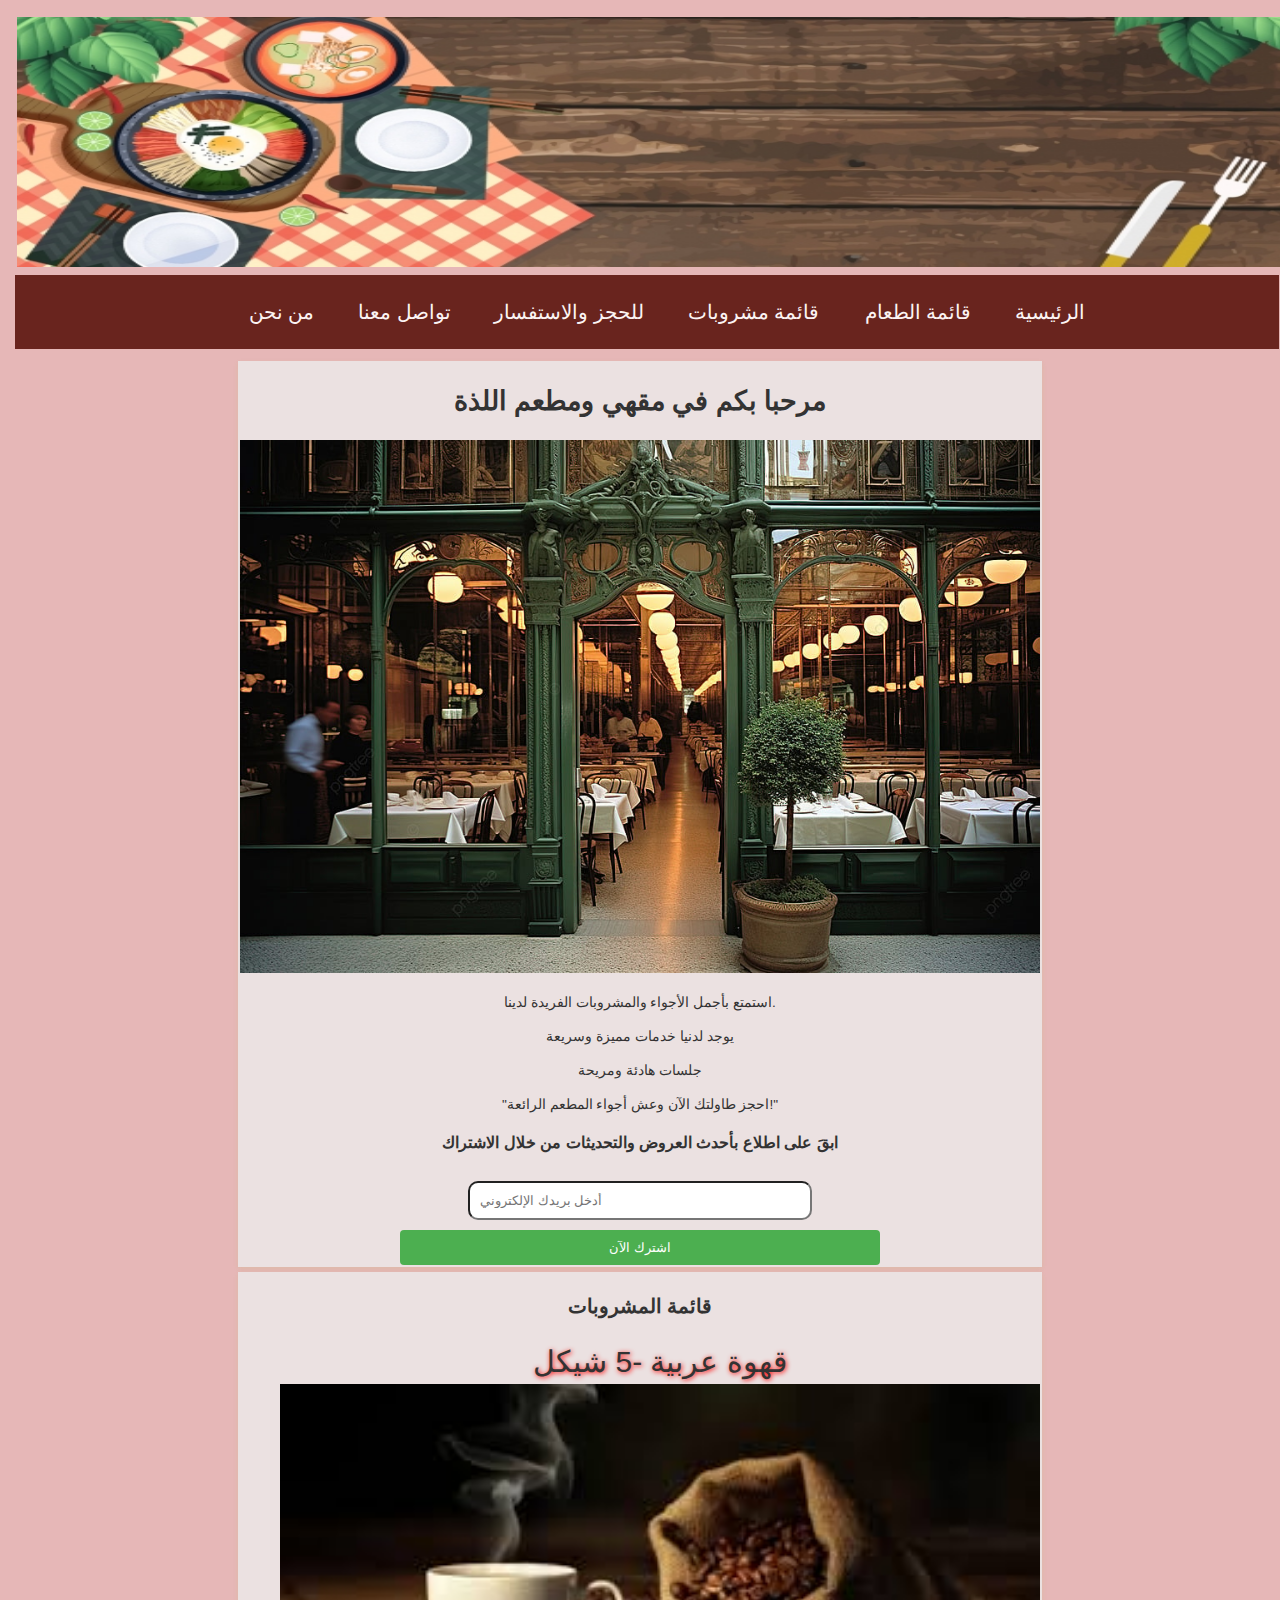
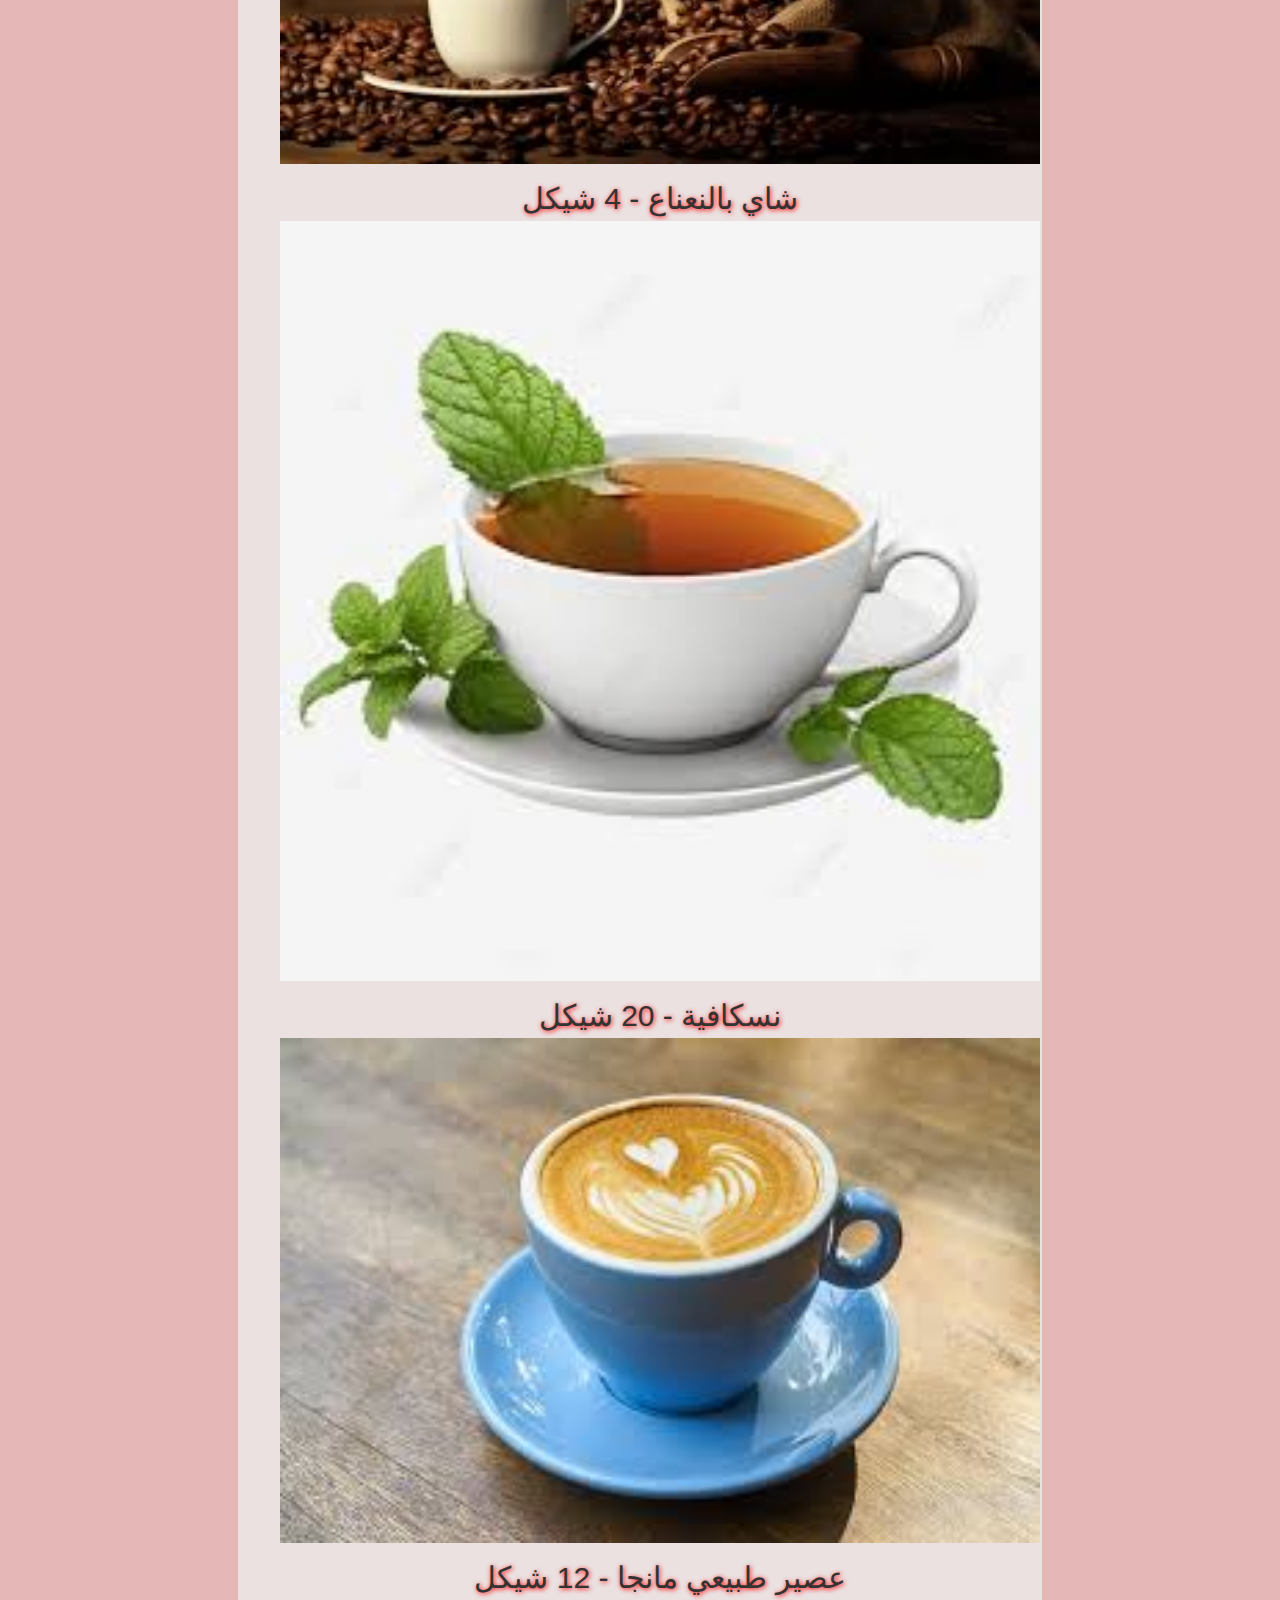
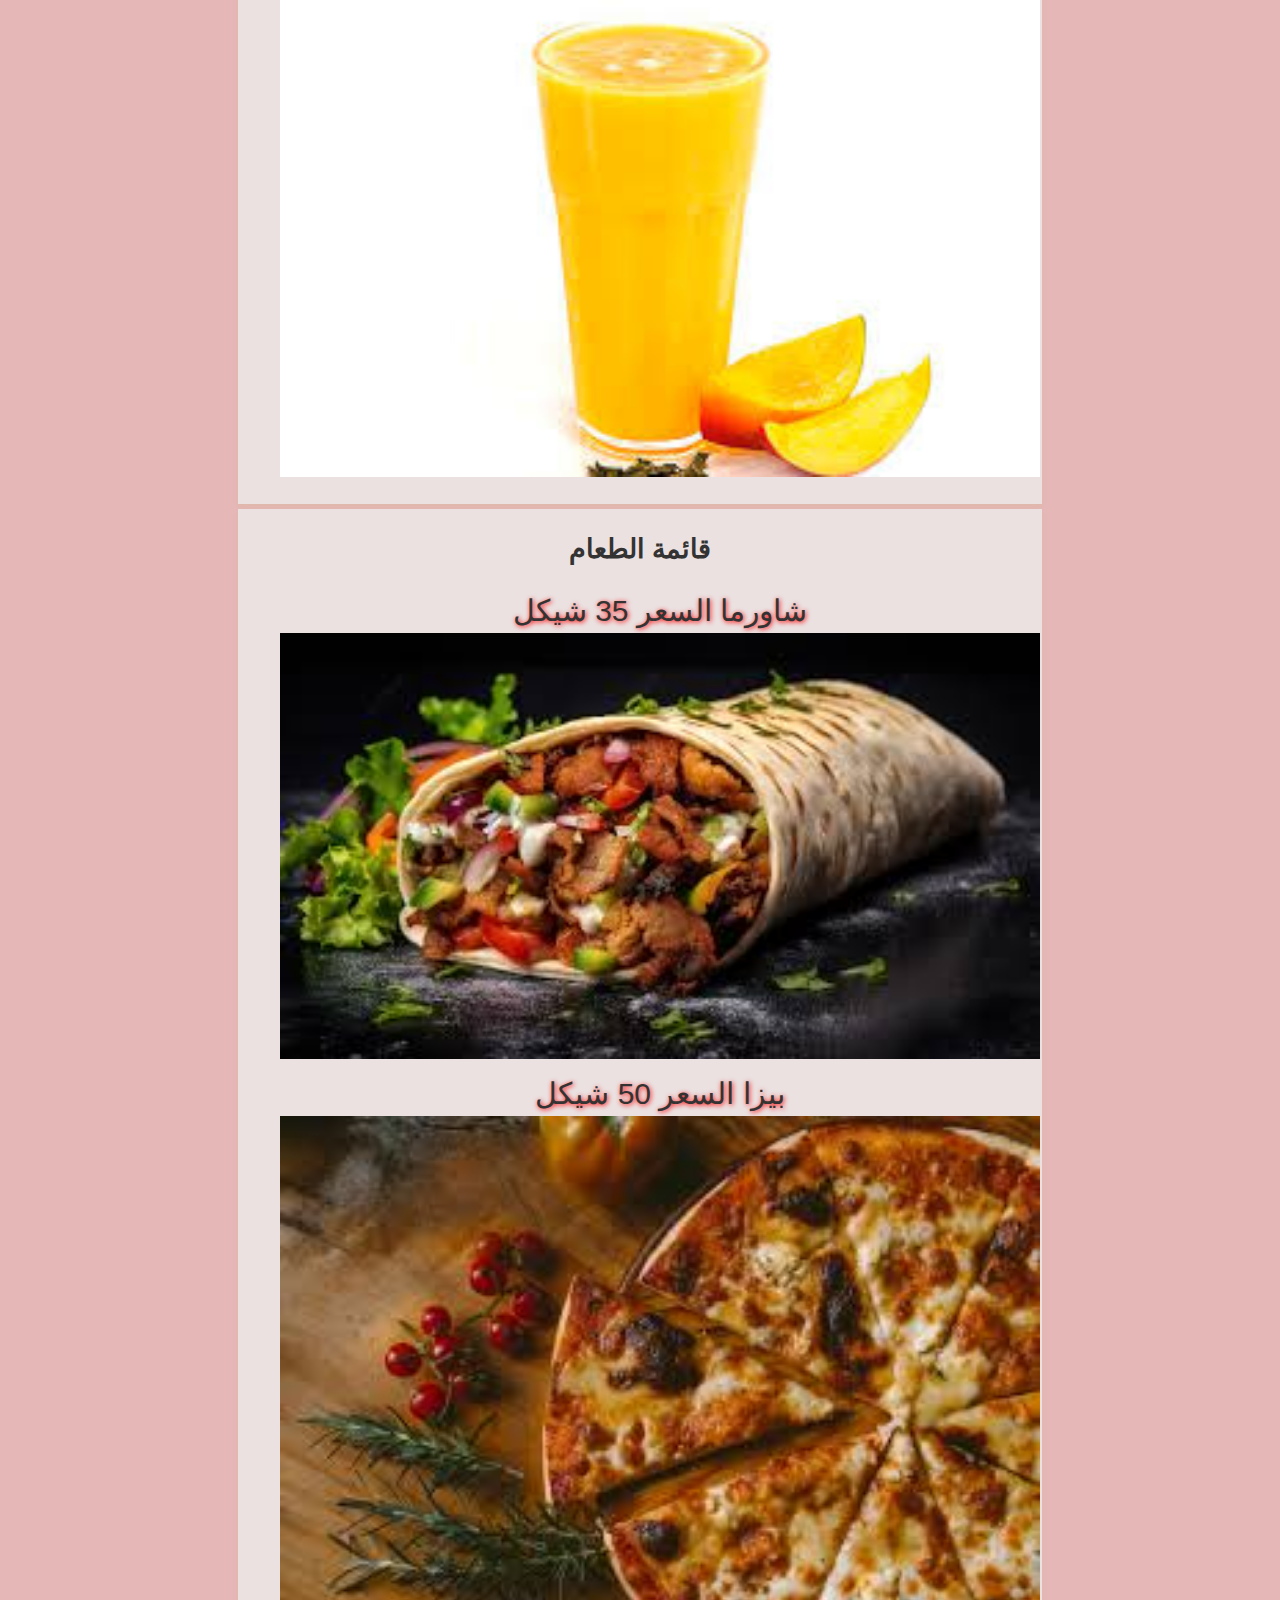
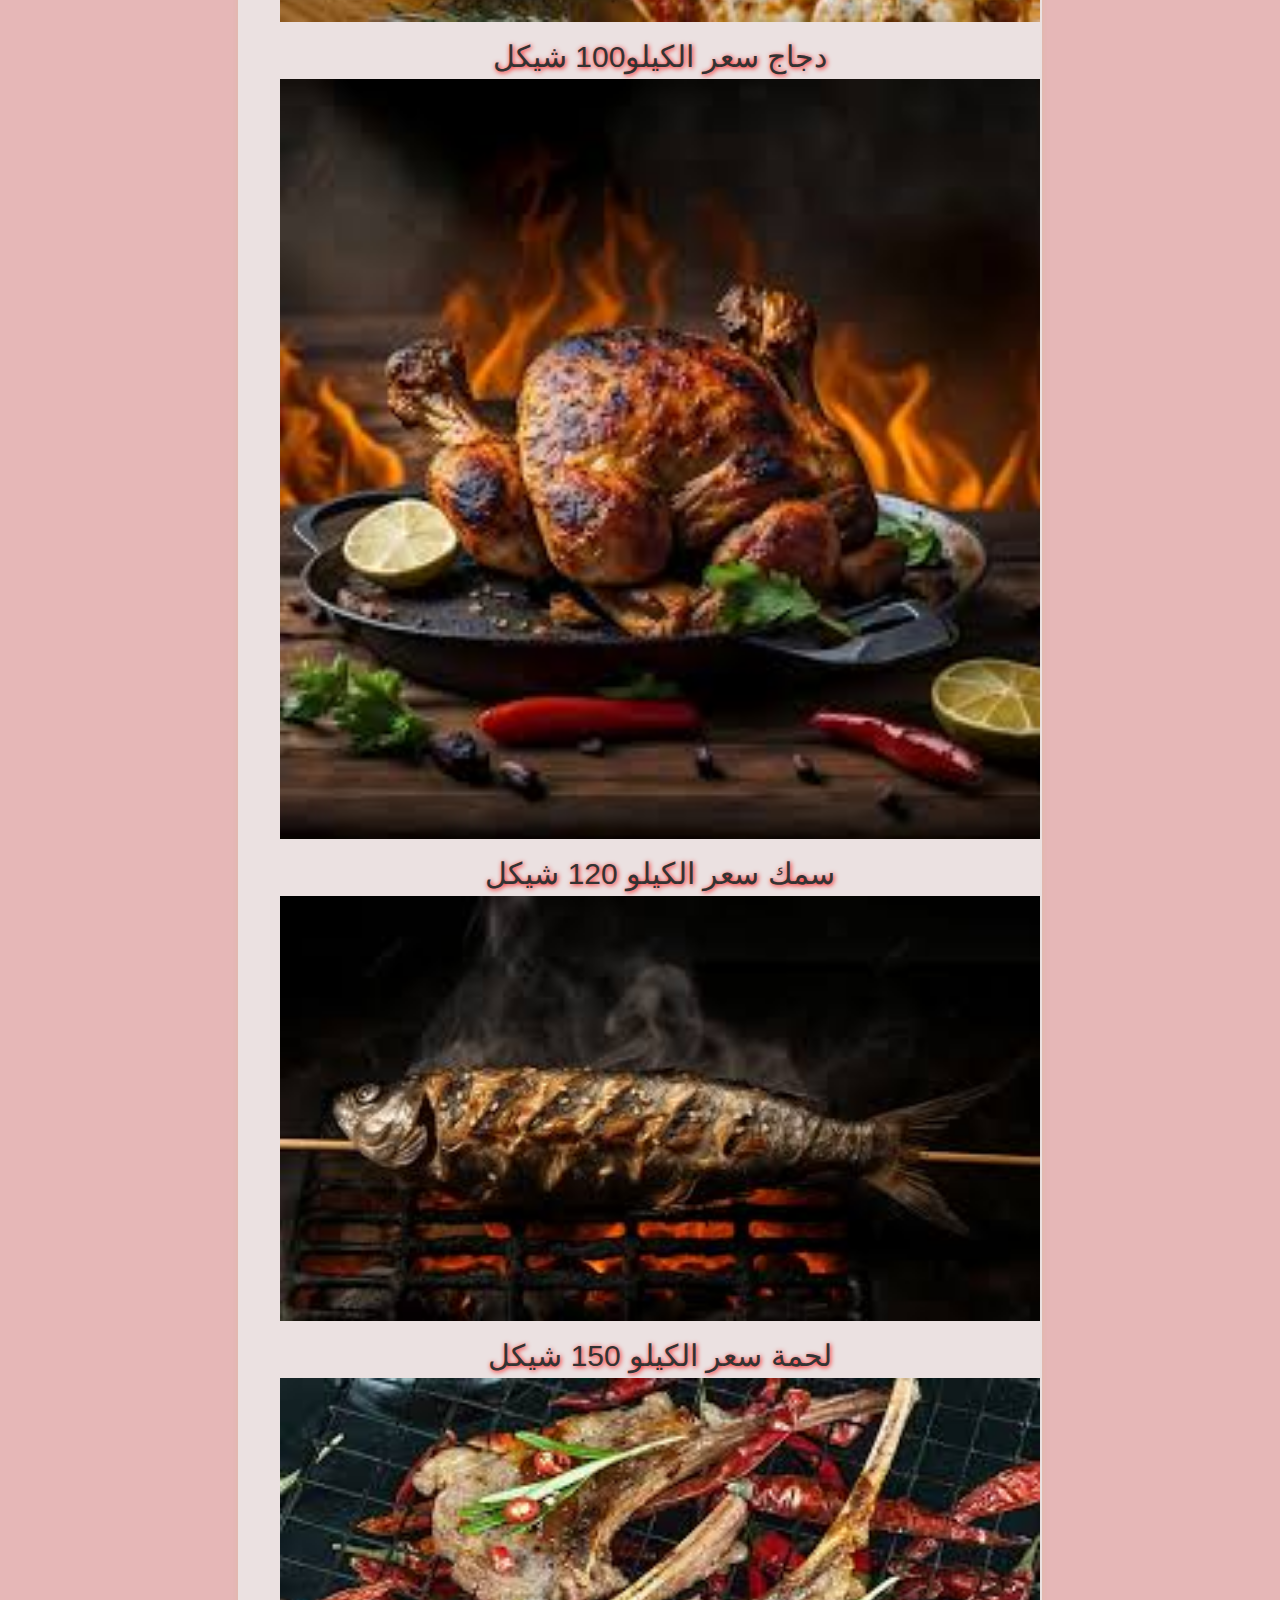
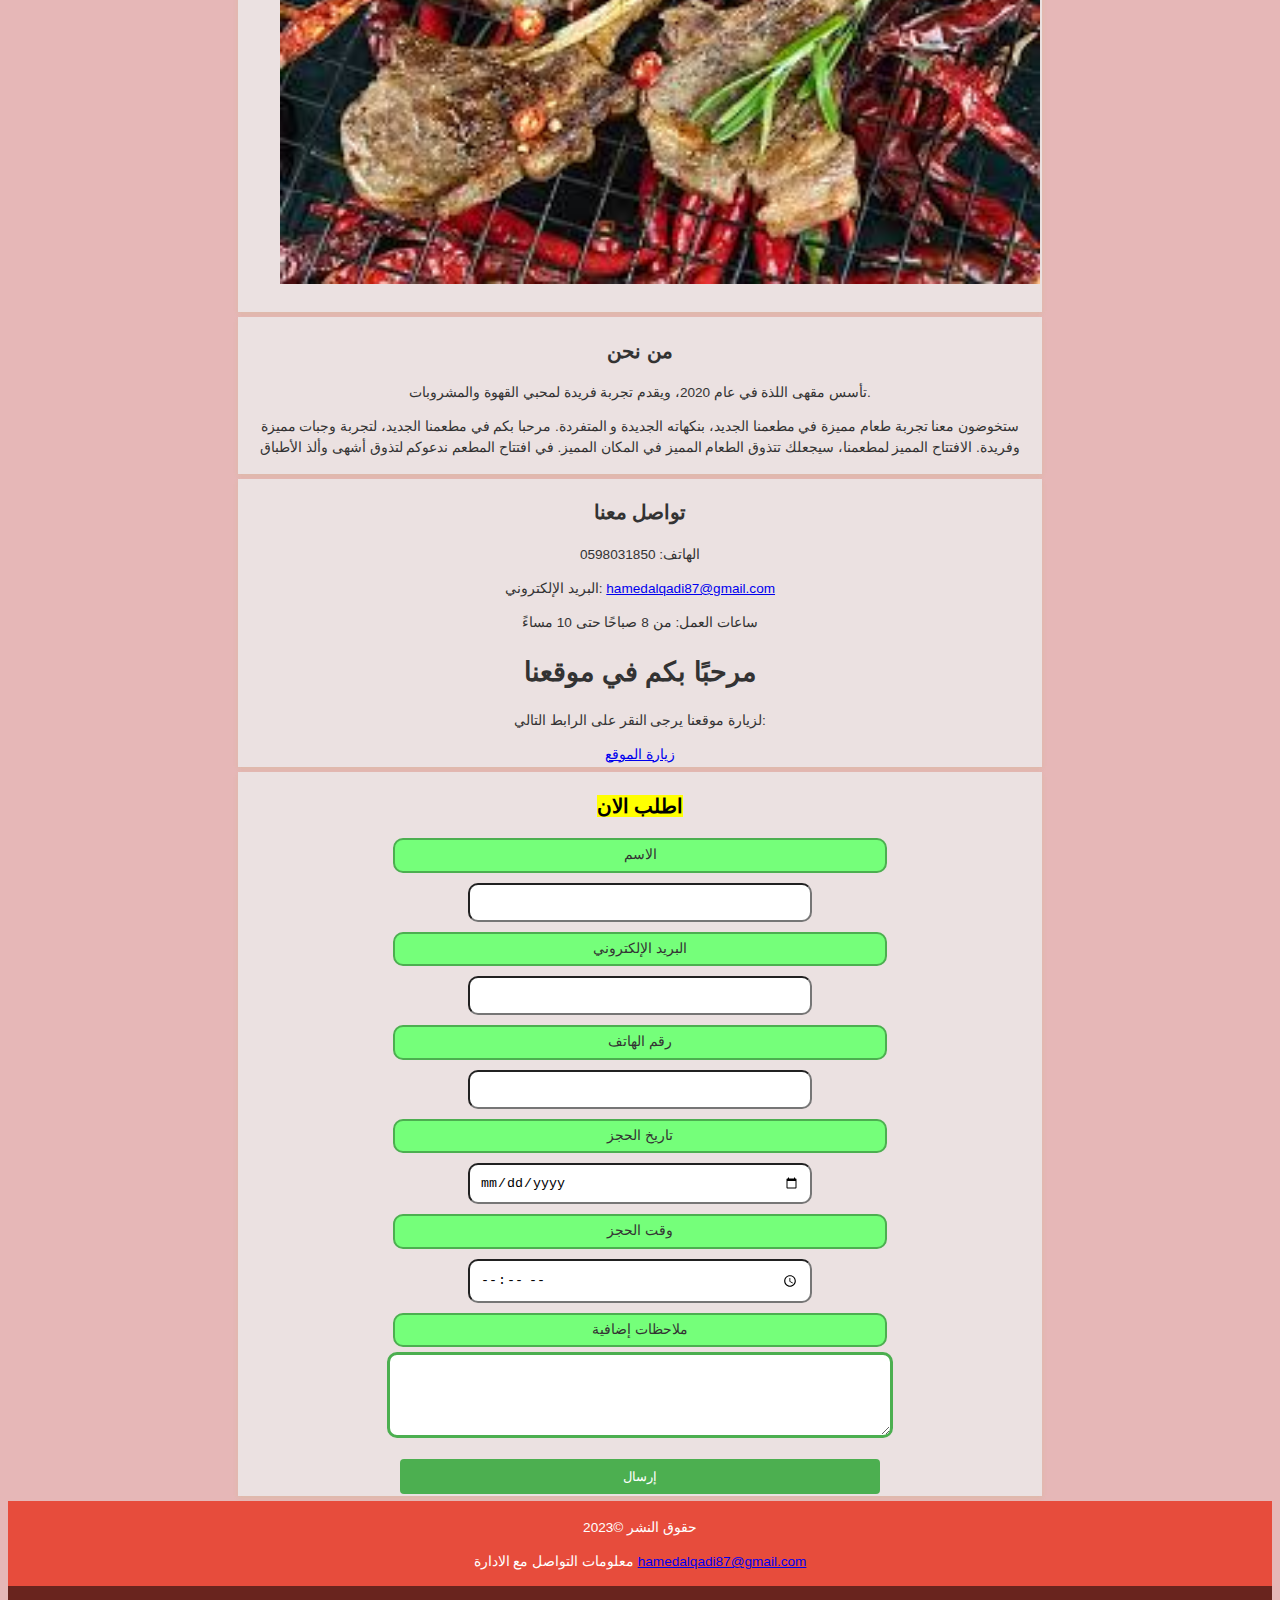
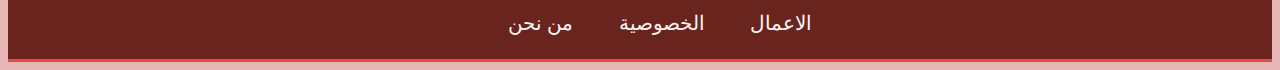
<file: index.html>
<!DOCTYPE html>
<html lang="ar">

<head>
    <meta charset="UTF-8">
    <meta name="viewport" content="width=device-width, initial-scale=1.0">
    <title>مقهى ومطعم اللذة</title>
    <link rel="stylesheet" type="text/css" href="asd.css">
</head>

<body>
    <header>
        <img src="img/رئيسسية.jpg 2.jpg">
        <nav>
            <ul>
                <li><a href="#about">من نحن</a></li>
                <li><a href="#contact">تواصل معنا</a></li>
                <li><a href="#الحجز">للحجز والاستفسار</a></li>
                <li><a href="#menu"> قائمة مشروبات </a></li>
                <li><a href="#menu2">قائمة الطعام</a></li>
                <li><a href="#home">الرئيسية</a></li>
            </ul>
        </nav>
    </header>
    <div class="hamed">
        <section id="home">
            <H1>مرحبا بكم في مقهي ومطعم اللذة</H1>
            <img src="img/pngtree-a-restaurant-with-a-glass-facade-image_13310233.jpg" alt="صورة لمقهى اللذة"
                style="width: 100%; height: auto;">

            <p>استمتع بأجمل الأجواء والمشروبات الفريدة لدينا.</p>
            <p>يوجد لدنيا خدمات مميزة وسريعة</p>
            <p>جلسات هادئة ومريحة</p>
            <p>"احجز طاولتك الآن وعش أجواء المطعم الرائعة!"</p>

            <div class="qwe">
                <h3>ابقَ على اطلاع بأحدث العروض والتحديثات من خلال الاشتراك </h3>

                <form id="subscribeForm">
                    <div class="input-container">
                        <input type="email" id="email" placeholder="أدخل بريدك الإلكتروني" required>
                    </div>
                    <button type="submit">اشترك الآن</button>
                </form>
            </div>
        </section>

        <section id="menu">
            <h2>قائمة المشروبات </h2>
            <ul>
                <li>قهوة عربية -5 شيكل <img src="img/قهوة جديد.jpg" style="width: 100%; height: 40%;"></li>
                <li>شاي بالنعناع - 4 شيكل <img src="img/شاي.jpg" style="width: 100%; height: 40%;"></li>
                <li>نسكافية - 20 شيكل <img src="img/نس.jpg" style="width: 100%; height: 40%;"></li>
                <li>عصير طبيعي مانجا - 12 شيكل <img src="img/مانجا.jpg" style="width: 100%; height: 40%;"></li>
            </ul>
        </section>
        <section id="menu2">
            <h1>قائمة الطعام </h1>
            <ul>
                <li>شاورما السعر 35 شيكل <img src="img/حمودة.jpg" style="width: 100%; height: 40%;"> </li>
                <li> بيزا السعر 50 شيكل <img src="img/بيتزا.jpg" style="width: 100%; height: 40%;"> </li>
                <li>دجاج سعر الكيلو100 شيكل <img src="img/جاج.jpg" style="width: 100%; height: 40%;"> </li>
                <li> سمك سعر الكيلو 120 شيكل <img src="img/سمك.jpg" style="width: 100%; height: 40%;"> </li>
                <li> لحمة سعر الكيلو 150 شيكل <img src="img/لحم.jpg" style="width: 100%; height: 40%;"> </li>
            </ul>
        </section>

        <section id="about">
            <h2>من نحن</h2>
            <p>تأسس مقهى اللذة في عام 2020، ويقدم تجربة فريدة لمحبي القهوة والمشروبات.</p>
            <p>ستخوضون معنا تجربة طعام مميزة في مطعمنا الجديد، بنكهاته الجديدة و المتفردة. مرحبا بكم في مطعمنا الجديد،
                لتجربة وجبات مميزة وفريدة. الافتتاح المميز لمطعمنا، سيجعلك تتذوق الطعام المميز في المكان المميز. في
                افتتاح المطعم ندعوكم لتذوق أشهى وألذ الأطباق</p>
        </section>

        <section id="contact">
            <h2>تواصل معنا</h2>
            <p>الهاتف: 0598031850</p>
            <p>البريد الإلكتروني: <a href="mailto:hamedalqadi87@gmail.com">hamedalqadi87@gmail.com </a></p>
            <p>ساعات العمل: من 8 صباحًا حتى 10 مساءً</p>
            <h1>مرحبًا بكم في موقعنا</h1>
            <p>لزيارة موقعنا يرجى النقر على الرابط التالي:</p>
            <a href="https://www.google.com/maps/place/%D8%AE%D8%A7%D9%86%D9%8A%D9%88%D9%86%D8%B3%E2%80%AD/data=!4m2!3m1!1s0x14fd9055dccc616d:0xc846b88eb4999cb9?sa=X&ved=1t:242&ictx=111"
                target="_blank">زيارة الموقع</a>
        </section>
        <section>
            <div id="container ">
                <h2> <mark> اطلب الان</mark></h2>
                <form action="mailto:hamedalqadi87@gmail.com" method="post">
                    <label for="name">الاسم </label>
                    <input type="text" id="name" name="name" required>

                    <label for="email">البريد الإلكتروني</label>
                    <input type="email" id="email" name="email" required>

                    <label for="phone">رقم الهاتف</label>
                    <input type="tel" id="phone" name="phone" required>

                    <label for="date">تاريخ الحجز</label>
                    <input type="date" id="date" name="date" required>

                    <label for="time">وقت الحجز</label>
                    <input type="time" id="time" name="time" required>

                    <label for="message">ملاحظات إضافية</label>
                    <textarea id="message" name="message" rows="4"></textarea>

                    <button type="submit">إرسال </button>
                </form>
            </div>

        </section>
    </div>
    <footer class=" footer">
        <p> حقوق النشر
            &copy;2023
        </p>
        <p>معلومات التواصل مع الادارة
            <a href="mailto:hamedalqadi87@gmail.com">hamedalqadi87@gmail.com </a>
        </p>
        <nav>
            <ul>
                <li><a href="#about">من نحن </a></li>
                <li> <a href="#">الخصوصية </a></li>
                <li> <a href="#menu2">الاعمال </a></li>
            </ul>

        </nav>
    </footer>
</body>

</html>
</file>
<file: asd.css>
body {
    background-color: #e6b7b7;
    color: #333;
    font-family: ARIAL, ' lucida sans unicode ', sans-serif;
    font-size: 85%;
    line-height: 1.5;
    text-align: center;
}

header img {
    width: 100%;
    height: 250px;
    padding: 2px;
    margin: 0%;
}

.hamed {
    padding: 0 2px;
    margin: 0 2px;
}

header {
    color: #031316;
    padding: 7px;
    text-align: center;
    width: 100%;
    height: auto;
}

nav {
    padding: 8px;
    list-style: none;
    background-color: #69241e;
}

nav ul li {
    display: inline;
    margin: 10px auto;
    padding: 20px;
    font-size: 20px;
}

nav a {
    color: #fcf4f4;
    text-decoration: none;
}

nav a:hover {
    text-decoration: underline;
}

section {
    padding: 2px;
    margin: 5px auto;
    max-width: 800px;
    background: #ebe1e1;
    box-shadow: 0 2px 5px rgba(144, 206, 29, 0.1);
    border: 1;
}

ul {
    list-style: none;
}

footer {
    text-align: center;
    padding: 3px 0;
    background: #e74c3c;
    color: #ffffff;
    position: relative;
    bottom: 0;
    width: 100%;
}

.cards img {
    width: 100%;
    height: 250px;
}


.container {
    max-width: 600px;
    margin: 50px auto;
    padding: 20px;
    background-color: #f0b3b3;
    box-shadow: 0 4px 8px rgba(0, 0, 0, 0.1);
    border-radius: 8px;
}

h2 {
    text-align: center;
    color: #333;
}

label {
    display: block;
    margin: 10px 0 5px;
    background-color: #75ff7a;
    text-align: center;
    border: 2px solid #ccc;
    border-radius: 10px;
    border-color: #4CAF50;
    width: 60%;
    margin: auto;
    padding: 5px;
}

input {
    border-radius: 10px;
    width: 40%;
    margin: 10px auto;
    padding: 10px;
}



select,
textarea {
    width: 60%;
    padding: 10px;
    margin: 5px 5px 15px 5px;
    border: 3px solid #ccc;
    border-radius: 10px;
    border-color: #4CAF50;

}

button {
    background-color: #4CAF50;
    color: white;
    padding: 10px 20px;
    border: none;
    border-radius: 4px;
    cursor: pointer;
    width: 60%;
}

button:hover {
    background-color: #45a049;
}

#menu ul li {
    font-size: 30px;
    text-shadow: 1px 1px 5px red;
}

#menu2 ul li {
    font-size: 30px;
    text-shadow: 1px 1px 5px red;
}
</file>
